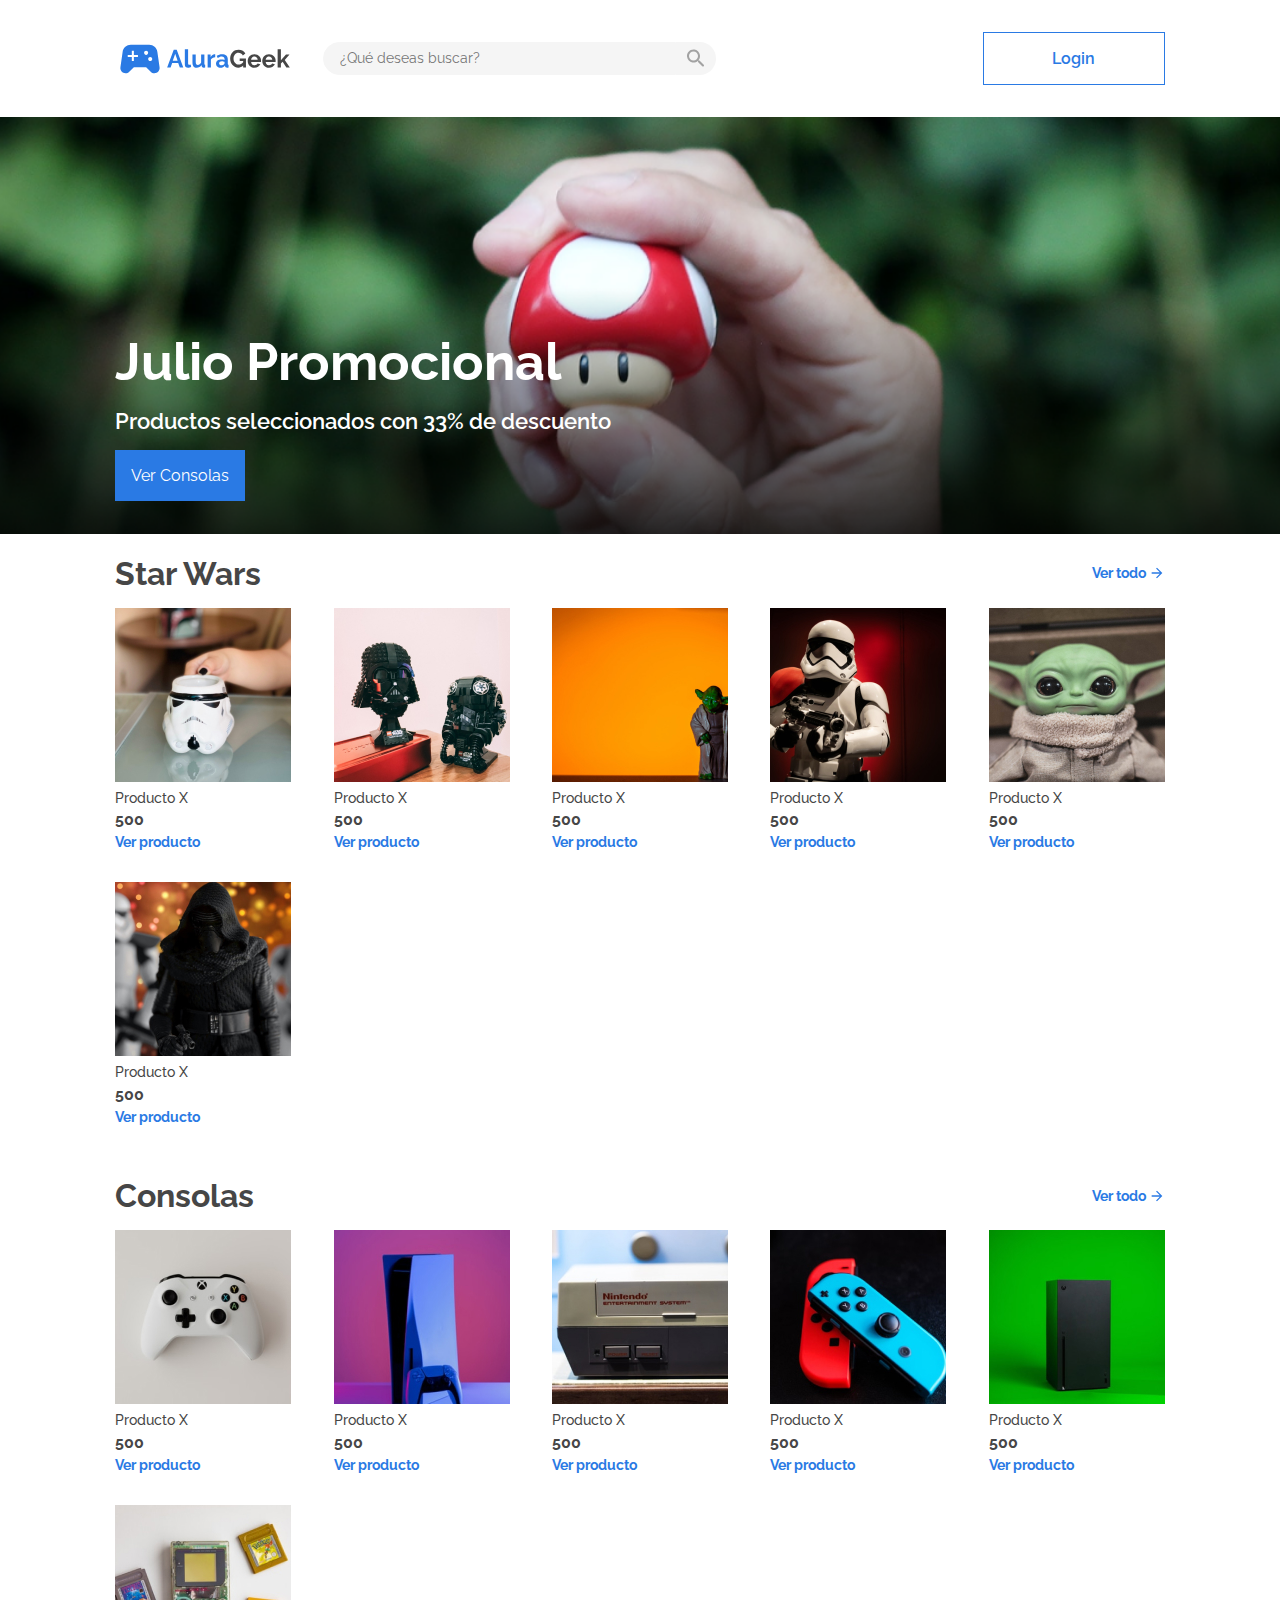
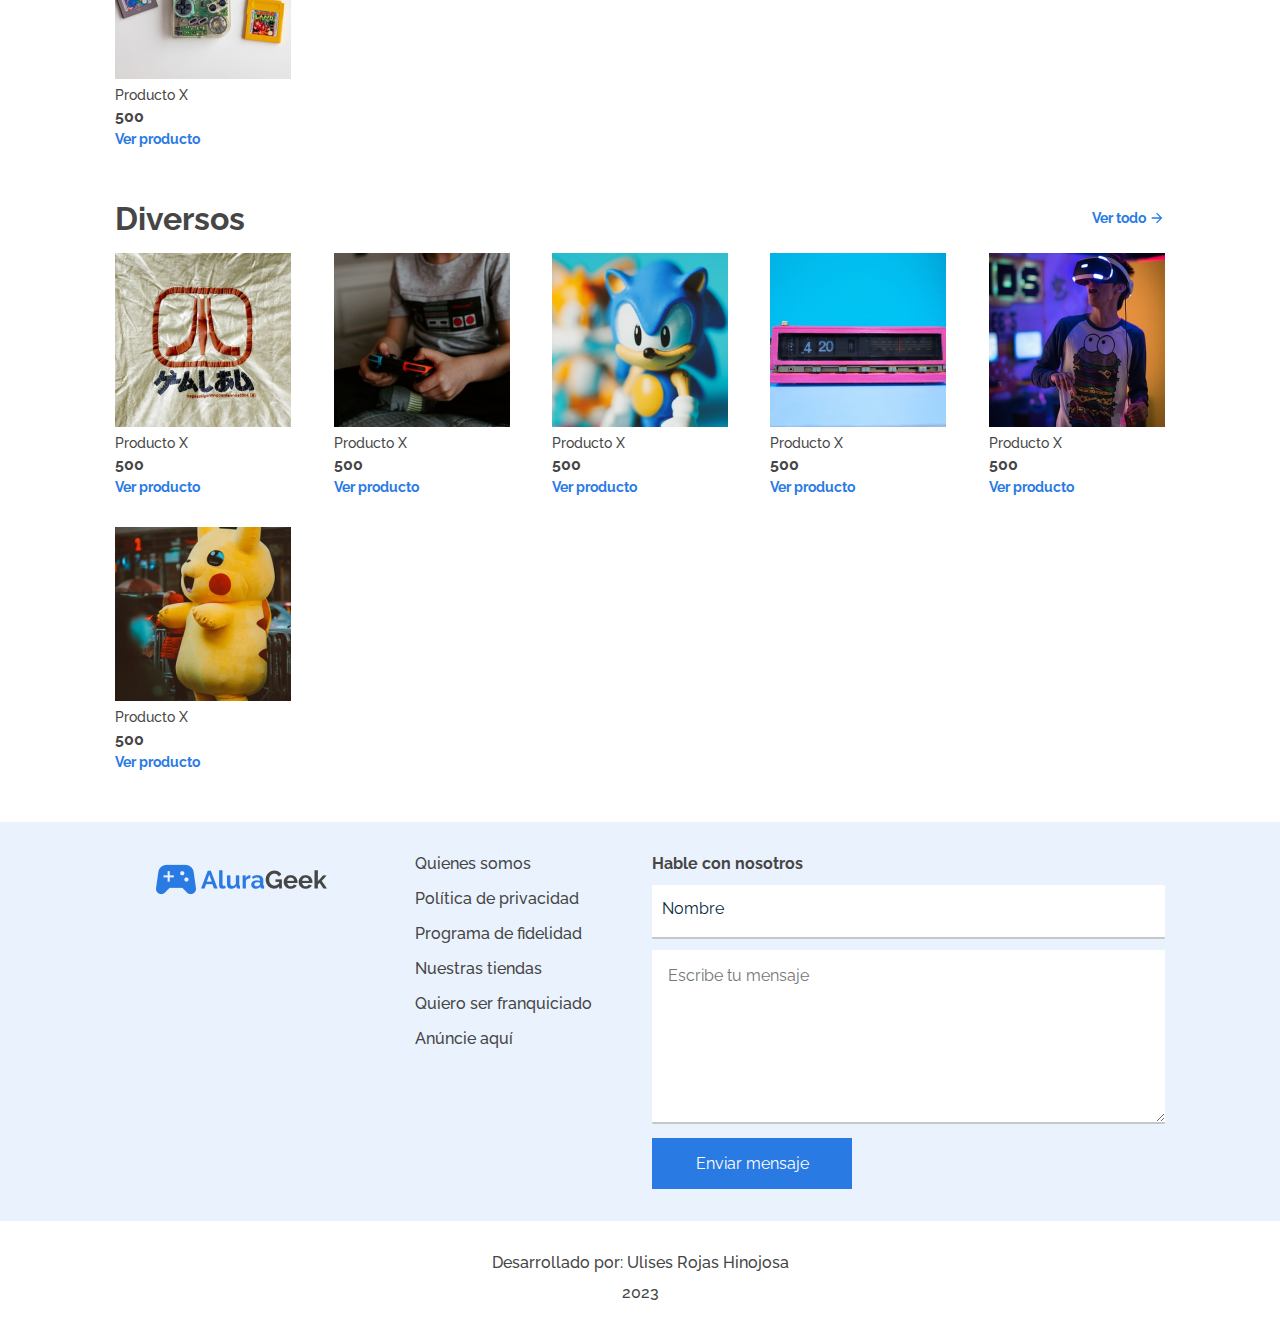
<file: index.html>
<!DOCTYPE html>
<html lang="en">
<head>
    <meta charset="UTF-8">
    <meta name="viewport" content="width=device-width, initial-scale=1.0">
    <title>AluraGeek</title>

    <link rel="stylesheet" href="https://cdnjs.cloudflare.com/ajax/libs/animate.css/4.1.1/animate.min.css"/>

    <!--Google Fonts-->
    <link rel="preconnect" href="https://fonts.googleapis.com">
    <link rel="preconnect" href="https://fonts.gstatic.com" crossorigin>
    <link href="https://fonts.googleapis.com/css2?family=Raleway:wght@100;200;300;400;500;600;700&display=swap" rel="stylesheet">

    <!--CSS-->
    <link rel="stylesheet" href="./assets/css/reset.css">
    <link rel="stylesheet" href="./assets/css/base.css">
    <link rel="stylesheet" href="./assets/css/nav.css">
    <link rel="stylesheet" href="./assets/css/gobal_productos.css">
    <link rel="stylesheet" href="./assets/css/hero.css">
    <link rel="stylesheet" href="./assets/css/contacto.css">
    <link rel="stylesheet" href="./assets/css/footer.css">
</head>
<body>
    <header class="nav container">
        <div class="nav__logo-search">
            <a href="./index.html">
                <div class="nav__logo">
                    <img class="logo__contol" src="./assets/img/sports_esports_black_24dp 1.svg" alt="">
                    <img class="logo__letras" src="./assets/img/Texto.svg" alt="">
                </div>
            </a>
            <input type="search" name="" id="" class="nav__search" placeholder="¿Qué deseas buscar?">
            <button type="button" class="prueba"></button>
        </div>
        <div class="nav__login">
            <a href="./login.html"><button type="button" class="button__login">Login</button></a>
        </div>
        <a href="#" class="nav__search--icon">
            <img class="nav__search--black" src="./assets/img/Icone_search_black.svg" alt="">
        </a>
    </header>

    <main>
        <section class="hero">
            <h1 class="hero__titulo container animate__animated animate__lightSpeedInLeft">Julio Promocional</h1>
            <h2 class="hero__subtitulo container animate__animated animate__lightSpeedInLeft">Productos seleccionados con 33% de descuento</h2>
            <button type="button" class="hero__button container animate__animated animate__lightSpeedInLeft">Ver Consolas</button>
        </section>

        <div id="productos">

        </div>

        <section class="contacto">
            <div class="contacto__info">
                <img src="./assets/img/Logo.png" alt="" class="logo_alurageek">
                <ul class="contacto__lista">
                    <li class="contacto__lista--item"><a href="#">Quienes somos</a></li>
                    <li class="contacto__lista--item"><a href="#">Política de privacidad</a></li>
                    <li class="contacto__lista--item"><a href="#">Programa de fidelidad</a></li>
                    <li class="contacto__lista--item"><a href="#">Nuestras tiendas</a></li>
                    <li class="contacto__lista--item"><a href="#">Quiero ser franquiciado</a></li>
                    <li class="contacto__lista--item"><a href="#">Anúncie aquí</a></li>
                </ul>
            </div>
            <div class="contacto__form">
                <h1 class="contacto__form--titulo">Hable con nosotros</h1>
                <form action="" class="contacto__inputs">
                    <fieldset>
                        <div class="input-group">
                            <input name="name" id="name" class="input" type="text"  autocomplete="off"  required data-tipo="nombre">
                            <label class="user-label">Nombre</label>
                        </div>

                        <div class="input-group">
                            <textarea name="mensaje" id="mensaje" class="input" required autocomplete="off" data-tipo="mensaje" placeholder="Escribe tu mensaje" rows="7"></textarea>
                        </div>
                    </fieldset>
                </form>
                <button type="button" class="contacto__button">Enviar mensaje</button>
            </div>
        </section>

        <footer class="footer">
            <span>Desarrollado por: Ulises Rojas Hinojosa</span>
            <span>2023</span>
        </footer>
    </main>
    <script src="./js/mostrar_productos_categoria.js"></script>
</body>
</html>
</file>
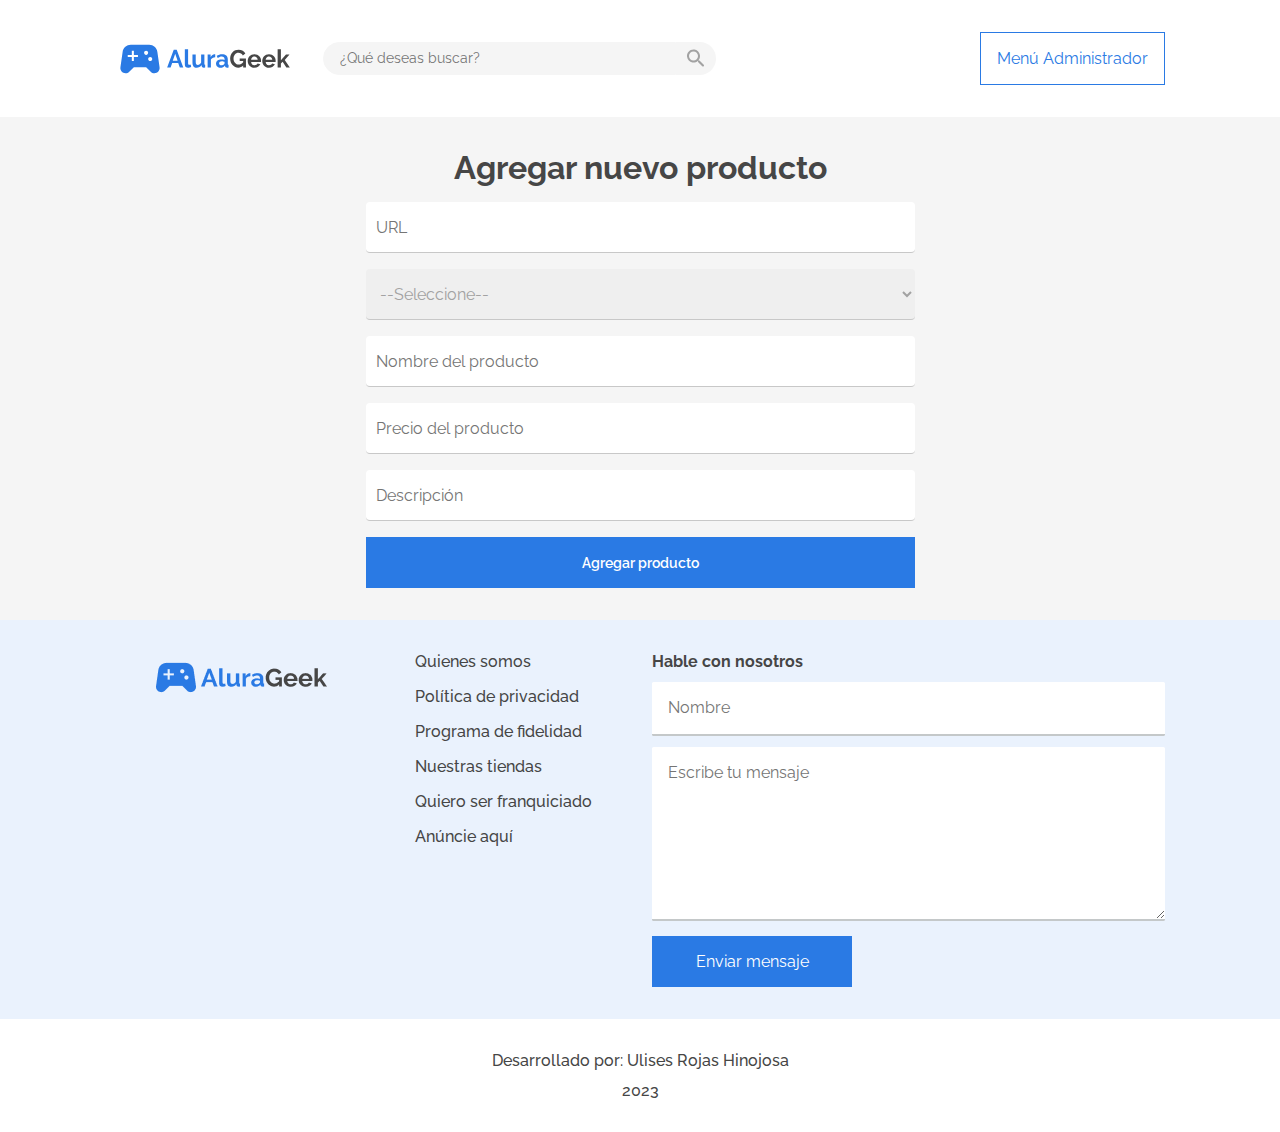
<file: agregar-nuevo.html>
<!DOCTYPE html>
<html lang="en">
<head>
    <meta charset="UTF-8">
    <meta name="viewport" content="width=device-width, initial-scale=1.0">
    <title>Agregar nuevo producto</title>

    <!--Google Fonts-->
    <link rel="preconnect" href="https://fonts.googleapis.com">
    <link rel="preconnect" href="https://fonts.gstatic.com" crossorigin>
    <link href="https://fonts.googleapis.com/css2?family=Raleway:wght@100;200;300;400;500;600;700&display=swap" rel="stylesheet">

    <!--CSS-->
    <link rel="stylesheet" href="./assets/css/base.css">
    <link rel="stylesheet" href="./assets/css/reset.css">
    <link rel="stylesheet" href="./assets/css/nav.css">
    <link rel="stylesheet" href="./assets/css/agregar-nuevo.css">
    <link rel="stylesheet" href="./assets/css/contacto.css">
    <link rel="stylesheet" href="./assets/css/footer.css">
</head>
<body>
    <header class="nav container">
        <div class="nav__logo-search">
            <a href="./index.html">
                <div class="nav__logo">
                    <img class="logo__contol" src="./assets/img/sports_esports_black_24dp 1.svg" alt="">
                    <img class="logo__letras" src="./assets/img/Texto.svg" alt="">
                </div>
            </a>
            <input type="search" name="" id="" class="nav__search" placeholder="¿Qué deseas buscar?">
            <button type="button" class="prueba"></button>
        </div>
        <div class="nav__menu-administrador">
            <button type="button" class="button__menu-administrador">Menú Administrador</button>
        </div>
        <a href="#" class="nav__search--icon">
            <img class="nav__search--black" src="assets/img/Icone_search_black.svg" alt="">
        </a>
    </header>

    <main>
        <section class="agregar-nuevo">
            <h1 class="agregar-nuevo__titulo">Agregar nuevo producto</h1>
            <form action="">
                <fieldset class="agregar-nuevo__inputs">
                    <div>
                        <input name="url__img" id="url__img" class="agregar-nuevo_input" type="url" autocomplete="off" placeholder="URL">
                    </div>
                    <div>
                        <select name="categoria" id="categoria" class="agregar-nuevo_input" autocomplete="off" placeholder="Categoría">
                            <option value="">--Seleccione--</option>
                            <option value="">StarWars</option>
                            <option value="">Consolas</option>
                            <option value="">Diversos</option>
                        </select>
                    </div>
                    <div>
                        <input name="nombre_producto" id="nombre_producto" class="agregar-nuevo_input" type="text" autocomplete="off" placeholder="Nombre del producto">
                    </div>
                    <div>
                        <input name="precio_producto" id="precio_producto" class="agregar-nuevo_input" type="number" autocomplete="off" placeholder="Precio del producto">
                    </div>
                    <div>
                        <input name="descripcion" id="descripcion" class="agregar-nuevo_input" type="text" autocomplete="off" placeholder="Descripción">
                    </div>
                </fieldset>
            </form>
            <button type="button" class="button__agregar">Agregar producto</button>
        </section>

        <section class="contacto">
            <div class="contacto__info">
                <img src="assets/img/Logo.png" alt="" class="logo_alurageek">
                <ul class="contacto__lista">
                    <li class="contacto__lista--item"><a href="#">Quienes somos</a></li>
                    <li class="contacto__lista--item"><a href="#">Política de privacidad</a></li>
                    <li class="contacto__lista--item"><a href="#">Programa de fidelidad</a></li>
                    <li class="contacto__lista--item"><a href="#">Nuestras tiendas</a></li>
                    <li class="contacto__lista--item"><a href="#">Quiero ser franquiciado</a></li>
                    <li class="contacto__lista--item"><a href="#">Anúncie aquí</a></li>
                </ul>
            </div>
            <div class="contacto__form">
                <h1 class="contacto__form--titulo">Hable con nosotros</h1>
                <form action="" class="contacto__inputs">
                    <fieldset>
                        <div class="input-group">
                            <input name="name" id="name" class="input" type="text"  autocomplete="off"  required data-tipo="nombre" placeholder="Nombre">
                        </div>

                        <div class="input-group">
                            <textarea name="mensaje" id="mensaje" class="input" required autocomplete="off" data-tipo="mensaje" placeholder="Escribe tu mensaje" rows="7"></textarea>
                        </div>
                    </fieldset>
                </form>
                <button type="button" class="contacto__button">Enviar mensaje</button>
            </div>
        </section>

        <footer class="footer">
            <span>Desarrollado por: Ulises Rojas Hinojosa</span>
            <span>2023</span>
        </footer>
    </main>
</body>
</html>
</file>
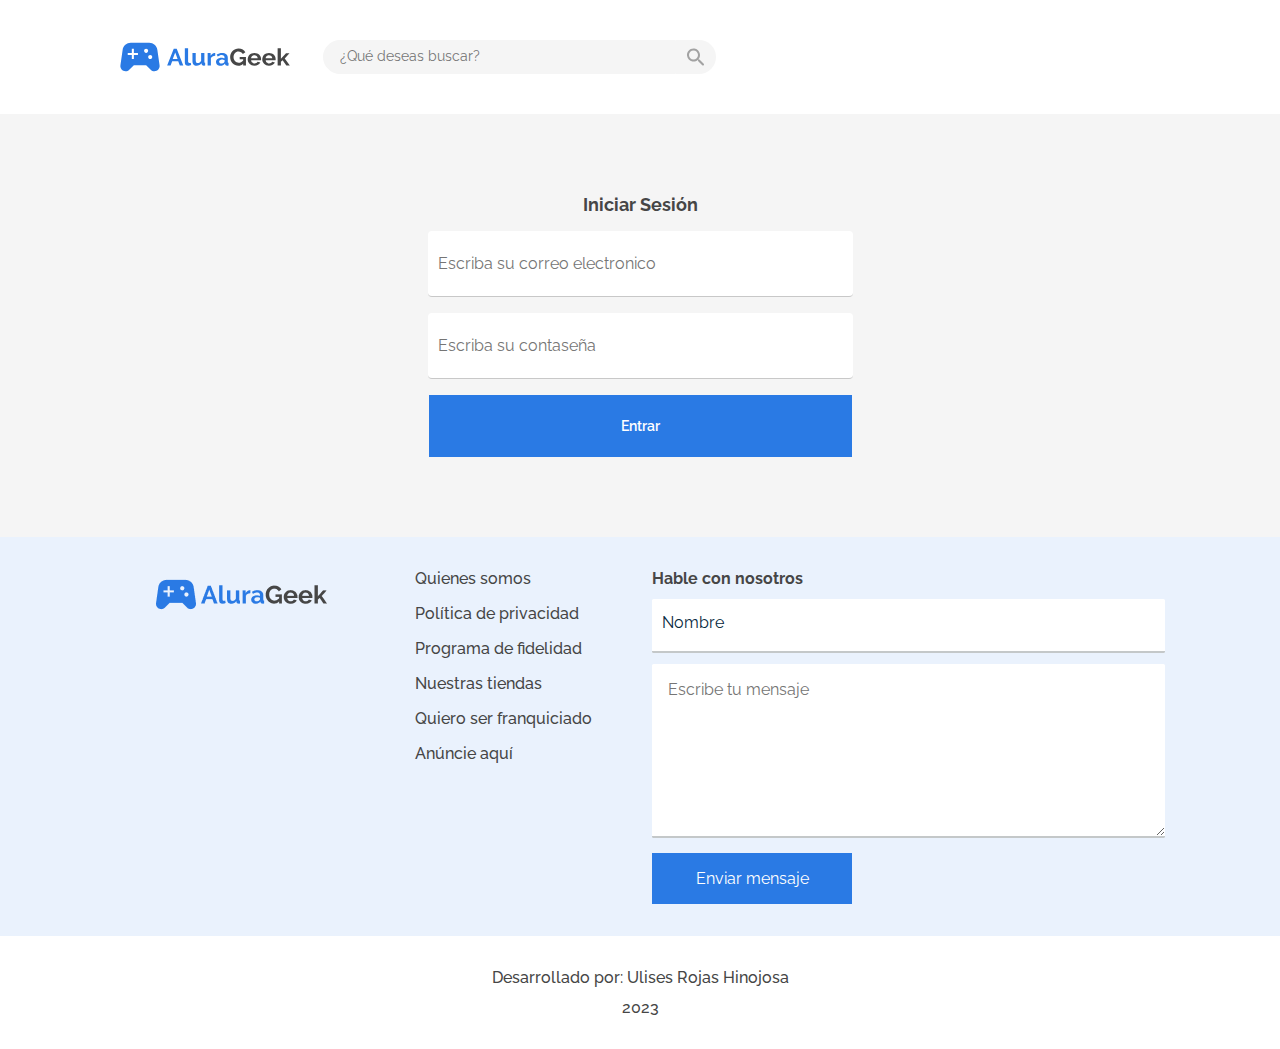
<file: login.html>
<!DOCTYPE html>
<html lang="en">
<head>
    <meta charset="UTF-8">
    <meta name="viewport" content="width=device-width, initial-scale=1.0">
    <title>Login</title>

    <!--Google Fonts-->
    <link rel="preconnect" href="https://fonts.googleapis.com">
    <link rel="preconnect" href="https://fonts.gstatic.com" crossorigin>
    <link href="https://fonts.googleapis.com/css2?family=Raleway:wght@100;200;300;400;500;600;700&display=swap" rel="stylesheet">

    <!--CSS-->
    <link rel="stylesheet" href="assets/css/reset.css">
    <link rel="stylesheet" href="assets/css/base.css">
    <link rel="stylesheet" href="assets/css/nav.css">
    <link rel="stylesheet" href="assets/css/login.css">
    <link rel="stylesheet" href="assets/css/contacto.css">
    <link rel="stylesheet" href="assets/css/footer.css">
</head>
<body>
    <header class="nav container">
        <div class="nav__logo-search">
            <a href="./index.html">
                <div class="nav__logo">
                    <img class="logo__contol" src="./assets/img/sports_esports_black_24dp 1.svg" alt="">
                    <img class="logo__letras" src="./assets/img/Texto.svg" alt="">
                </div>
            </a>
            <input type="search" name="" id="" class="nav__search" placeholder="¿Qué deseas buscar?">
            <button type="button" class="prueba"></button>
        </div>
        <a href="#" class="nav__search--icon">
            <img class="nav__search--black" src="assets/img/Icone_search_black.svg" alt="">
        </a>
    </header>

    <main>
        <section class="login">
            <h1 class="login__titulo">Iniciar Sesión</h1>
            <form action="">
                <fieldset class="login__inputs">
                    <div>
                        <input name="email" id="email" class="login_input" type="email" autocomplete="off"  required data-tipo="nombre" placeholder="Escriba su correo electronico">
                    </div>
                    <div>
                        <input name="password" id="password" class="login_input" type="password" autocomplete="off"  required data-tipo="nombre" placeholder="Escriba su contaseña">
                    </div>
                </fieldset>
            </form>
            <button type="button" class="button__login--entrar">Entrar</button>
        </section>

        <section class="contacto">
            <div class="contacto__info">
                <img src="assets/img/Logo.png" alt="" class="logo_alurageek">
                <ul class="contacto__lista">
                    <li class="contacto__lista--item"><a href="#">Quienes somos</a></li>
                    <li class="contacto__lista--item"><a href="#">Política de privacidad</a></li>
                    <li class="contacto__lista--item"><a href="#">Programa de fidelidad</a></li>
                    <li class="contacto__lista--item"><a href="#">Nuestras tiendas</a></li>
                    <li class="contacto__lista--item"><a href="#">Quiero ser franquiciado</a></li>
                    <li class="contacto__lista--item"><a href="#">Anúncie aquí</a></li>
                </ul>
            </div>
            <div class="contacto__form">
                <h1 class="contacto__form--titulo">Hable con nosotros</h1>
                <form action="" class="contacto__inputs">
                    <fieldset>
                        <div class="input-group">
                            <input name="name" id="name" class="input" type="text"  autocomplete="off"  required data-tipo="nombre">
                            <label class="user-label">Nombre</label>
                        </div>

                        <div class="input-group">
                            <textarea name="mensaje" id="mensaje" class="input" required autocomplete="off" data-tipo="mensaje" placeholder="Escribe tu mensaje" rows="7"></textarea>
                        </div>
                    </fieldset>
                </form>
                <button type="button" class="contacto__button">Enviar mensaje</button>
            </div>
        </section>

        <footer class="footer">
            <span>Desarrollado por: Ulises Rojas Hinojosa</span>
            <span>2023</span>
        </footer>
    </main>
</body>
</html>
</file>
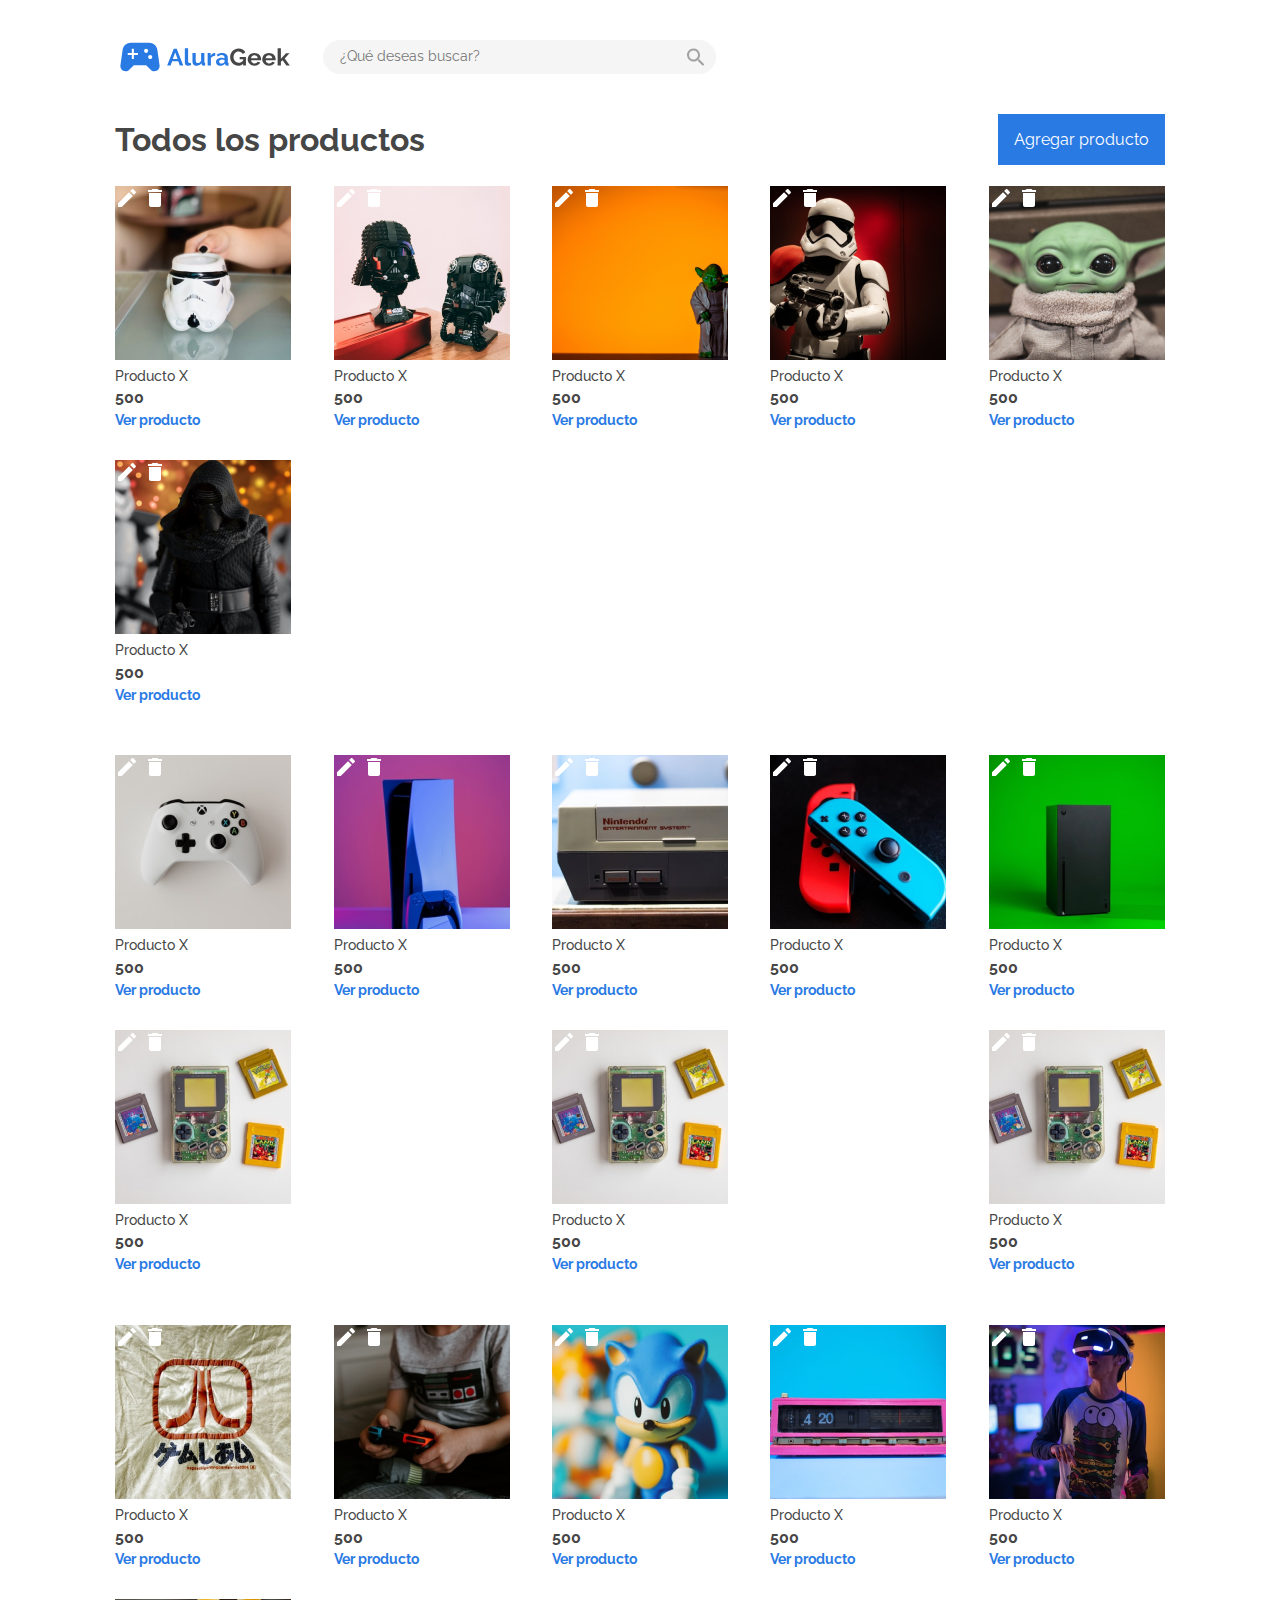
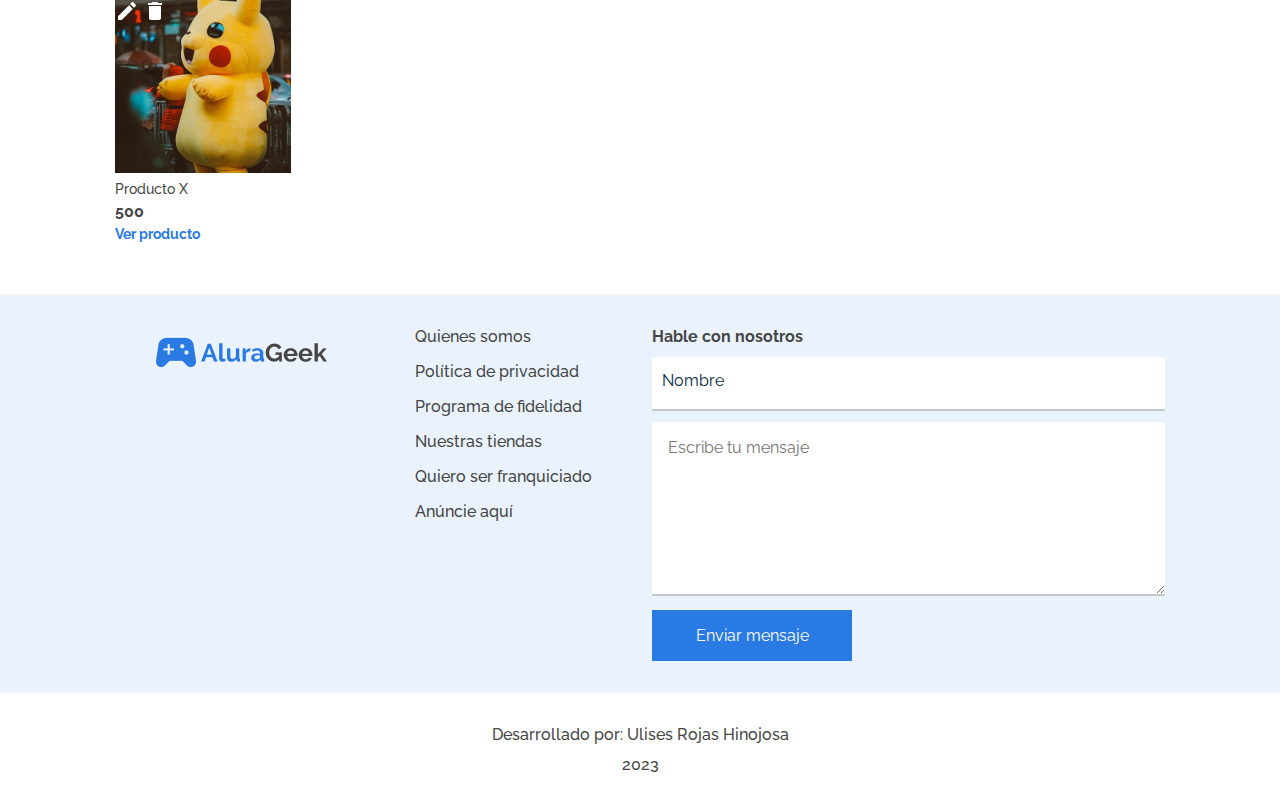
<file: todos-los-productos.html>
<!DOCTYPE html>
<html lang="en">
<head>
    <meta charset="UTF-8">
    <meta name="viewport" content="width=device-width, initial-scale=1.0">
    <title>Todos los productos</title>

    <!--Google Fonts-->
    <link rel="preconnect" href="https://fonts.googleapis.com">
    <link rel="preconnect" href="https://fonts.gstatic.com" crossorigin>
    <link href="https://fonts.googleapis.com/css2?family=Raleway:wght@100;200;300;400;500;600;700&display=swap" rel="stylesheet">

    <!--CSS-->
    <link rel="stylesheet" href="./assets/css/reset.css">
    <link rel="stylesheet" href="./assets/css/base.css">
    <link rel="stylesheet" href="./assets/css/nav.css">
    <link rel="stylesheet" href="./assets/css/todos-los-productos.css">
    <link rel="stylesheet" href="./assets/css/gobal_productos.css">
    <link rel="stylesheet" href="./assets/css/hero.css">
    <link rel="stylesheet" href="./assets/css/contacto.css">
    <link rel="stylesheet" href="./assets/css/footer.css">
</head>
<body>
    <header class="nav container">
        <div class="nav__logo-search">
            <a href="./index.html">
                <div class="nav__logo">
                    <img class="logo__contol" src="./assets/img/sports_esports_black_24dp 1.svg" alt="">
                    <img class="logo__letras" src="./assets/img/Texto.svg" alt="">
                </div>
            </a>
            <input type="search" name="" id="" class="nav__search" placeholder="¿Qué deseas buscar?">
            <button type="button" class="prueba"></button>
        </div>
        <a href="#" class="nav__search--icon">
            <img class="nav__search--black" src="./assets/img/Icone_search_black.svg" alt="">
        </a>
    </header>

    <main>
        <section class="productos container">
            <div class="titulo__agregar-nuevo">
                <h1 class="categoria__titulo">Todos los productos</h1>
                <a href="./agregar-nuevo.html"><button type="button" class="button__agregar-producto">Agregar producto</button></a>
            </div>
        </section>

        <div id="productos">

        </div>

        <section class="contacto">
            <div class="contacto__info">
                <img src="./assets/img/Logo.png" alt="" class="logo_alurageek">
                <ul class="contacto__lista">
                    <li class="contacto__lista--item"><a href="#">Quienes somos</a></li>
                    <li class="contacto__lista--item"><a href="#">Política de privacidad</a></li>
                    <li class="contacto__lista--item"><a href="#">Programa de fidelidad</a></li>
                    <li class="contacto__lista--item"><a href="#">Nuestras tiendas</a></li>
                    <li class="contacto__lista--item"><a href="#">Quiero ser franquiciado</a></li>
                    <li class="contacto__lista--item"><a href="#">Anúncie aquí</a></li>
                </ul>
            </div>
            <div class="contacto__form">
                <h1 class="contacto__form--titulo">Hable con nosotros</h1>
                <form action="" class="contacto__inputs">
                    <fieldset>
                        <div class="input-group">
                            <input name="name" id="name" class="input" type="text"  autocomplete="off"  required data-tipo="nombre">
                            <label class="user-label">Nombre</label>
                        </div>

                        <div class="input-group">
                            <textarea name="mensaje" id="mensaje" class="input" required autocomplete="off" data-tipo="mensaje" placeholder="Escribe tu mensaje" rows="7"></textarea>
                        </div>
                    </fieldset>
                </form>
                <button type="button" class="contacto__button">Enviar mensaje</button>
            </div>
        </section>

        <footer class="footer">
            <span>Desarrollado por: Ulises Rojas Hinojosa</span>
            <span>2023</span>
        </footer>
    </main>
    <script src="./js/mostrar_todos_productos.js"></script>
</body>
</html>
</file>
<file: assets/css/base.css>
html {
    scroll-behavior: smooth;
}

body {
    font-family: 'Raleway', sans-serif;
}

.container {
    margin-left: 7%;
    margin-right: 7%;
}

@media screen and (min-width: 768px) {
    .container {
        margin-left: 5%;
        margin-right: 5%;
    }
}

@media screen and (min-width: 1024px) {
    .container {
        margin-left: 9%;
        margin-right: 9%;
    }
}
</file>
<file: assets/css/nav.css>
.nav {
    display: flex;
    align-items: center;
    justify-content: space-between;
    margin-top: 1rem;
    margin-bottom: 1rem;
    gap: 2rem;
}

.nav__logo {
    display: flex;
    align-items: center;
    justify-content: flex-start;
}

.logo__contol {
    width: 35px;
    flex-shrink: 0;
}

.logo__letras {
    width: 78.593px;
    flex-shrink: 0;
}

.button__login {
    cursor: pointer;
    width: 133px;
    padding: 12px 16px;
    border: 1px solid #2A7AE4;
    background-color: transparent;
    color:#2A7AE4;
    font-family: Raleway;
    font-size: 14px;
    font-style: normal;
    font-weight: 600;
    line-height: normal;
}

.button__login:hover {
    background-color: #2A7AE4;
    color: #F5F5F5;
    animation: headShake;
    animation-duration: 1s;
}

@media screen and (max-width: 768px) {
    .nav__search, .prueba {
        display: contents;
    }
}


@media screen and (min-width: 768px) {
    .nav {
        margin-top: 2rem;
        margin-bottom: 2rem;
    }
    
    .nav__logo-search {
        display: flex;
        align-items: center;
        justify-content: space-between;
        gap: 2rem;
    }

    .nav__search {
        padding: 8px 16px;
        border-top-left-radius: 20px;
        border-bottom-left-radius: 20px;
        background-color: #F5F5F5;
        border: 1px solid #F5F5F5;
        width: calc(272px - 40px);
        color: #A2A2A2;
        font-family: Raleway;
        font-size: 14px;
        font-style: normal;
        font-weight: 400;
        line-height: 114.286%;
    }

    .nav__search:focus {
        outline: none;
    }

    .prueba {
    
        margin-left: -2rem;
        background-color: #F5F5F5;
        background-image: url(../img/Icone_search.svg);
        background-position: center;
        background-repeat: no-repeat;
        background-size: 24px;
        height: 33.7px;
        width: 40px;
        border: none;
        border-top-right-radius: 20px;
        border-bottom-right-radius: 20px;
    }

    .nav__logo {
        display: flex;
        align-items: center;
        justify-content: flex-start;
    }
    
    .button__login {
        width: 166px;
    }
    
    .icon__search {
        width: 24px;
        height: 24px;
    }

    .nav__search--icon {
        display: none;
    }
}

@media screen and (min-width: 1024px) {
    .logo__contol {
        width: 49.997px;
        height: 50px;
    }

    .logo__letras {
        width: 126.003px;
        height: 18.5px;
    }

    .nav__search {
        width: calc(393px - 40px);
    }

    .button__login {
        width: 182px;
        padding: 16px;
        font-size: 16px;
    }
}

/*

.nav {
    display: flex;
    align-items: center;
    justify-content: space-between;
    margin-top: 2rem;
    margin-bottom: 2rem;
}





.button__login {
    width: 182px;
    padding: 15px;
    border: 1px solid #2A7AE4;
    background-color: transparent;
    color:#2A7AE4;
    font-family: Raleway;
    font-size: 16px;
    font-style: normal;
    font-weight: 400;
    line-height: normal;
}



*/
</file>
<file: assets/css/gobal_productos.css>
section {
    margin-top: 1.3rem;
}

.titulo__vertodo {
    display: flex;
    justify-content: space-between;
    align-items: center;
}

.categoria__titulo {
    color: #464646;
    font-family: Raleway;
    font-size: 22px;
    font-style: normal;
    font-weight: 700;
    line-height: normal;
}

.categoria__vertodo{
    display: flex;
    align-items: center;
    color: #2A7AE4;
    font-family: Raleway;
    font-size: 14px;
    font-style: normal;
    font-weight: 700;
    line-height: normal;
}

.categoria__vertodo img{
    margin-left: 0.2rem;
}

.productos {
    display: flex;
    flex-direction: column;
    gap: 1rem;
}

.productos__lista {
    display: flex;
    flex-direction: row;
    flex-wrap: wrap;
    justify-content: space-between;
}

.prducto_item {
    display: flex;
    flex-direction: column;
    align-items: flex-start;
    gap: 0.3rem;
    margin-bottom: 2rem;
}

.nombre__producto{
    color: var(--preto-100, #464646);
    font-family: Raleway;
    font-size: 14px;
    font-style: normal;
    font-weight: 500;
    line-height: normal;
    max-width: 156px;
}

.precio_producto {
    color: var(--preto-100, #464646);
    font-family: Raleway;
    font-size: 16px;
    font-style: normal;
    font-weight: 700;
    line-height: normal;
}

.ver__producto {
    color: var(--azul-100, #2A7AE4);
    font-family: Raleway;
    font-size: 14px;
    font-style: normal;
    font-weight: 700;
    line-height: normal;
}

.prducto_item a img {
    width: 166px;
    height: 174px;
}

.prducto_item a img:hover {
    animation: pulse;
    animation-duration: 0.7s;
}

@media screen and (max-width: 1024px) {
    .extras {
        display: none;
    }
}

@media screen and (min-width: 768px) {
    .prducto_item a img{
        width: 164px;
        height: 174px;
    }
}

@media screen and (min-width: 1024px) {
    .prducto_item a img{
        width: 176px;
        height: 174px;
    }

    .categoria__titulo {
        font-size: 32px;
    }
}
</file>
<file: assets/css/hero.css>
.hero {
    background-image: url(../img/banner-image.png);
    background-position: center;
    background-repeat: no-repeat;
    background-size: cover;

    display: flex;
    height: 192px;
    padding-top: 1.030rem;
    padding-bottom: 1.030rem;
    flex-direction: column;
    justify-content: flex-end;
    align-items: flex-start;
    gap: 1.030rem;
    align-self: stretch;
}

.hero__titulo {
    color: #FFF;
    font-family: Raleway;
    font-size: 22px;
    font-style: normal;
    font-weight: 700;
    line-height: normal;
}

.hero__subtitulo {
    color: #FFF;
    font-family: Raleway;
    font-size: 14px;
    font-style: normal;
    font-weight: 600;
    line-height: normal;
}

.hero__button {
    background: #2A7AE4;
    padding: 12px 16px;
    justify-content: center;
    align-items: center;
    gap: 10px;
    border: none;
    color: #FFF;
    font-family: Raleway;
    font-size: 14px;
    font-style: normal;
    font-weight: 600;
    line-height: normal;
    cursor: pointer;
}

@media screen and (min-width: 768px) {
    .hero {
        height: 352px;
        padding-top: 2.030rem;
        padding-bottom: 2.030rem;
    }
    
    .hero__titulo {
        font-size: 52px;
    }

    .hero__subtitulo {
        font-size: 22px;
    }

    
}

@media screen and (min-width: 1024px) {
    .hero__button {
        padding: 16px;
        font-size: 16px;
        font-weight: 400;
    }
}
</file>
<file: assets/css/contacto.css>
.contacto {
    padding-bottom: 2rem;
    padding-top: 2rem;
    background-color: var(--azul-10, #EAF2FD);
    display: flex;
    flex-direction: column;
    gap: 1.5rem;
    padding-left: 7%;
    padding-right: 7%;
}

.contacto__info {
    display: flex;
    flex-direction: column;
    align-items: center;
    gap: 1rem;
    justify-content: space-between;
}

.contacto__lista {
    display: flex;
    flex-direction: column;
    align-items: center;
    justify-content: space-between;
    gap: 1rem;
}

.contacto__lista--item {
    color: var(--preto-100, #464646);
    text-align: center;
    font-family: Raleway;
    font-size: 16px;
    font-style: normal;
    font-weight: 500;
    line-height: normal;
}

.contacto__form {
    display: flex;
    flex-direction: column;
    gap: 0.7rem;
}

.contacto__inputs fieldset{
    display: flex;
    flex-direction: column;
    justify-content: space-between;
    gap: 0.7rem;
}

.contacto__form--titulo {
    color: var(--preto-100, #464646);
    font-family: Raleway;
    font-size: 16px;
    font-style: normal;
    font-weight: 700;
    line-height: normal;
}

.contacto__button {
    background: var(--azul-100, #2A7AE4);
    width: 133px;
    color: var(--preto-branco, #FFF);
    padding: 12px 16px;
    border: none;
    font-family: Raleway;
    font-size: 14px;
    font-style: normal;
    font-weight: 600;
    line-height: normal;
    cursor: pointer;
}

.input-group {
    position: relative;
}
   
.input {
    width: 100%;
    box-sizing: border-box;
    border: none;
    border-bottom: solid 2px #c4c8c9;
    border-radius: 0.1rem;
    background: #ffffff;
    padding: 1rem;
    transition: border 150ms cubic-bezier(0.4,0,0.2,1);
    caret-color: #256d85;

    color: var(--preto-100, #464646);
    font-family: Raleway;
    font-size: 16px;
    font-style: normal;
    font-weight: 400;
    line-height: 20px; /* 125% */
}

.user-label {
    position: absolute;
    left: 10px;
    color: #06283d;
    pointer-events: none;
    transform: translateY(1rem);
    transition: 150ms cubic-bezier(0.4,0,0.2,1);
}

.input:focus, .input:valid {
    outline: none;
    
}

.input:focus ~ label, .input:valid ~ label {
    transform: translateY(0%) translateX(-12%) scale(0.8);
    padding: 0 .2em;
    color: var(--preto-50, #A2A2A2);
    font-family: Raleway;
    font-size: 16px;
    font-style: normal;
    font-weight: 400;
    line-height: 16px;
}

@media screen and (min-width: 768px) {
    .contacto {
        flex-direction: row;
        align-items: flex-start;
        justify-content: space-evenly;
        padding-left: 5%;
        padding-right: 5%;
    }

    .contacto__lista {
        align-items: flex-start;
    }

    .contacto__form {
        width: 60%;
    }
}

@media screen and (min-width: 1024px) {
    .contacto {
        padding-left: 9%;
        padding-right: 9%;
    }
    .contacto__form {
        width: 50%;
    }

    .contacto__info {
        width: 50%;
    }

    .contacto__info {
        flex-direction: row;
        align-items: flex-start;
        justify-content: space-around;
    }

    .contacto__button {
        font-size: 16px;
        padding: 16px;
        width: 200px;
        font-weight: 400;
    }
}
</file>
<file: assets/css/footer.css>
.footer {
    display: flex;
    flex-direction: column;
    justify-content: center;
    align-items: center;
    gap: 0.7rem;
    margin-top: 2rem;
    margin-bottom: 2rem;
}

.footer span{
    color: var(--preto-100, #464646);
    text-align: center;
    font-family: Raleway;
    font-size: 16px;
    font-style: normal;
    font-weight: 500;
    line-height: normal;
}
</file>
<file: assets/css/agregar-nuevo.css>
.button__menu-administrador {
    cursor: pointer;
    width: 150px;
    padding: 12px 16px;
    border: 1px solid #2A7AE4;
    background-color: transparent;
    color:#2A7AE4;
    font-family: Raleway;
    font-size: 14px;
    font-style: normal;
    font-weight: 600;
    line-height: normal;
}

.agregar-nuevo {
    background: var(--preto-05, #F5F5F5);
    display: flex;
    flex-direction: column;
    align-items: center;
    justify-content: center;
    padding-top: 2rem;
    padding-bottom: 2rem;
    gap: 1rem;
}

.agregar-nuevo__titulo {
    color: var(--preto-100, #464646);
    font-family: Raleway;
    font-size: 22px;
    font-style: normal;
    font-weight: 700;
    line-height: normal;
}

.agregar-nuevo__inputs {
    display: flex;
    flex-direction: column;
    align-items: center;
    gap: 1rem;
}

.agregar-nuevo_input {
    height: 51px;
    width: calc(328px - 10px);
    padding-left: 10px;
    color: #A2A2A2;
    font-family: Raleway;
    font-size: 16px;
    font-style: normal;
    font-weight: 400;
    line-height: 20px; /* 125% */
    border: none;
    border-bottom: 1px solid #C8C8C8;
    border-radius: 4px;
    box-sizing: border-box;
}

.agregar-nuevo_input:focus {
    color: var(--preto-100, #464646);
}

.button__agregar {
    width: 318px;
    height: 51px;
    padding: 12px 16px;
    background: var(--azul-100, #2A7AE4);
    color: var(--preto-branco, #FFF);
    border: none;
    font-family: Raleway;
    font-size: 14px;
    font-style: normal;
    font-weight: 600;
    line-height: normal;
    cursor: pointer;
}

@media screen and (min-width: 768px) {
    .button__menu-administrador  {
        width: 170px;
    }

    .button__agregar {
        width: 694px;
        height: 51px;
    }

    .agregar-nuevo_input {
        width: calc(704px - 10px);
    }
}

@media screen and (min-width: 1024px) {
    .button__menu-administrador  {
        width: 185px;
        padding: 16px;
        font-size: 16px;
        font-weight: 400;
    }

    .agregar-nuevo__titulo {
        font-size: 32px;
    }

    .agregar-nuevo_input {
        height: 51px;
        width: calc(559px - 10px);
    }

    .button__agregar {
        width: 549px;
        height: 51px;
    }
}
</file>
<file: assets/css/login.css>
.login {
    background: var(--preto-05, #F5F5F5);
    display: flex;
    flex-direction: column;
    align-items: center;
    justify-content: center;
    padding-top: 5rem;
    padding-bottom: 5rem;
    gap: 1rem;
}

.login__titulo {
    color: var(--preto-100, #464646);
    font-family: Raleway;
    font-size: 16px;
    font-style: normal;
    font-weight: 700;
    line-height: normal;
}

.login__inputs {
    display: flex;
    flex-direction: column;
    align-items: center;
    gap: 1rem;
}

.login_input {
    height: 41px;
    width: calc(271px - 10px);
    padding-left: 10px;
    color: #A2A2A2;
    font-family: Raleway;
    font-size: 16px;
    font-style: normal;
    font-weight: 400;
    line-height: 20px; /* 125% */
    border: none;
    border-bottom: 1px solid #C8C8C8;
    border-radius: 4px;
}

.login_input:focus {
    outline: gray solid 1px;
}

.button__login--entrar {
    height: 40px;
    width: 109px;
    padding: 12px 16px;
    background: var(--azul-100, #2A7AE4);
    color: var(--preto-branco, #FFF);
    border: none;
    font-family: Raleway;
    font-size: 14px;
    font-style: normal;
    font-weight: 600;
    line-height: normal;
    cursor: pointer;
}

@media screen and (min-width: 768px) {
    .login_input {
        width: calc(275px - 10px);
    }
}

@media screen and (min-width: 1024px) {
    .login__titulo {
        font-size: 18px;
    }

    .login_input {
        height: 63px;
        width: calc(423px - 10px);
    }

    .button__login--entrar {
        width: 423px;
        height: 62px;
    }
}
</file>
<file: assets/css/todos-los-productos.css>
.titulo__agregar-nuevo {
    display: flex;
    justify-content: space-between;
    align-items: center;
    flex-wrap: wrap;
    gap: 1rem;
}

.edit__delete {
    position: absolute;
    z-index: 1;
}

.button__agregar-producto {
    border: none;
    background: var(--azul-100, #2A7AE4);
    padding: 12px 16px;
    color: var(--preto-branco, #FFF);
    font-family: Raleway;
    font-size: 14px;
    font-style: normal;
    font-weight: 600;
    line-height: normal;
    cursor: pointer;
}

@media screen and (min-width: 1024px) {
    .button__agregar-producto {
        padding: 16px;
        font-size: 16px;
        font-weight: 400;
    }
}
</file>
